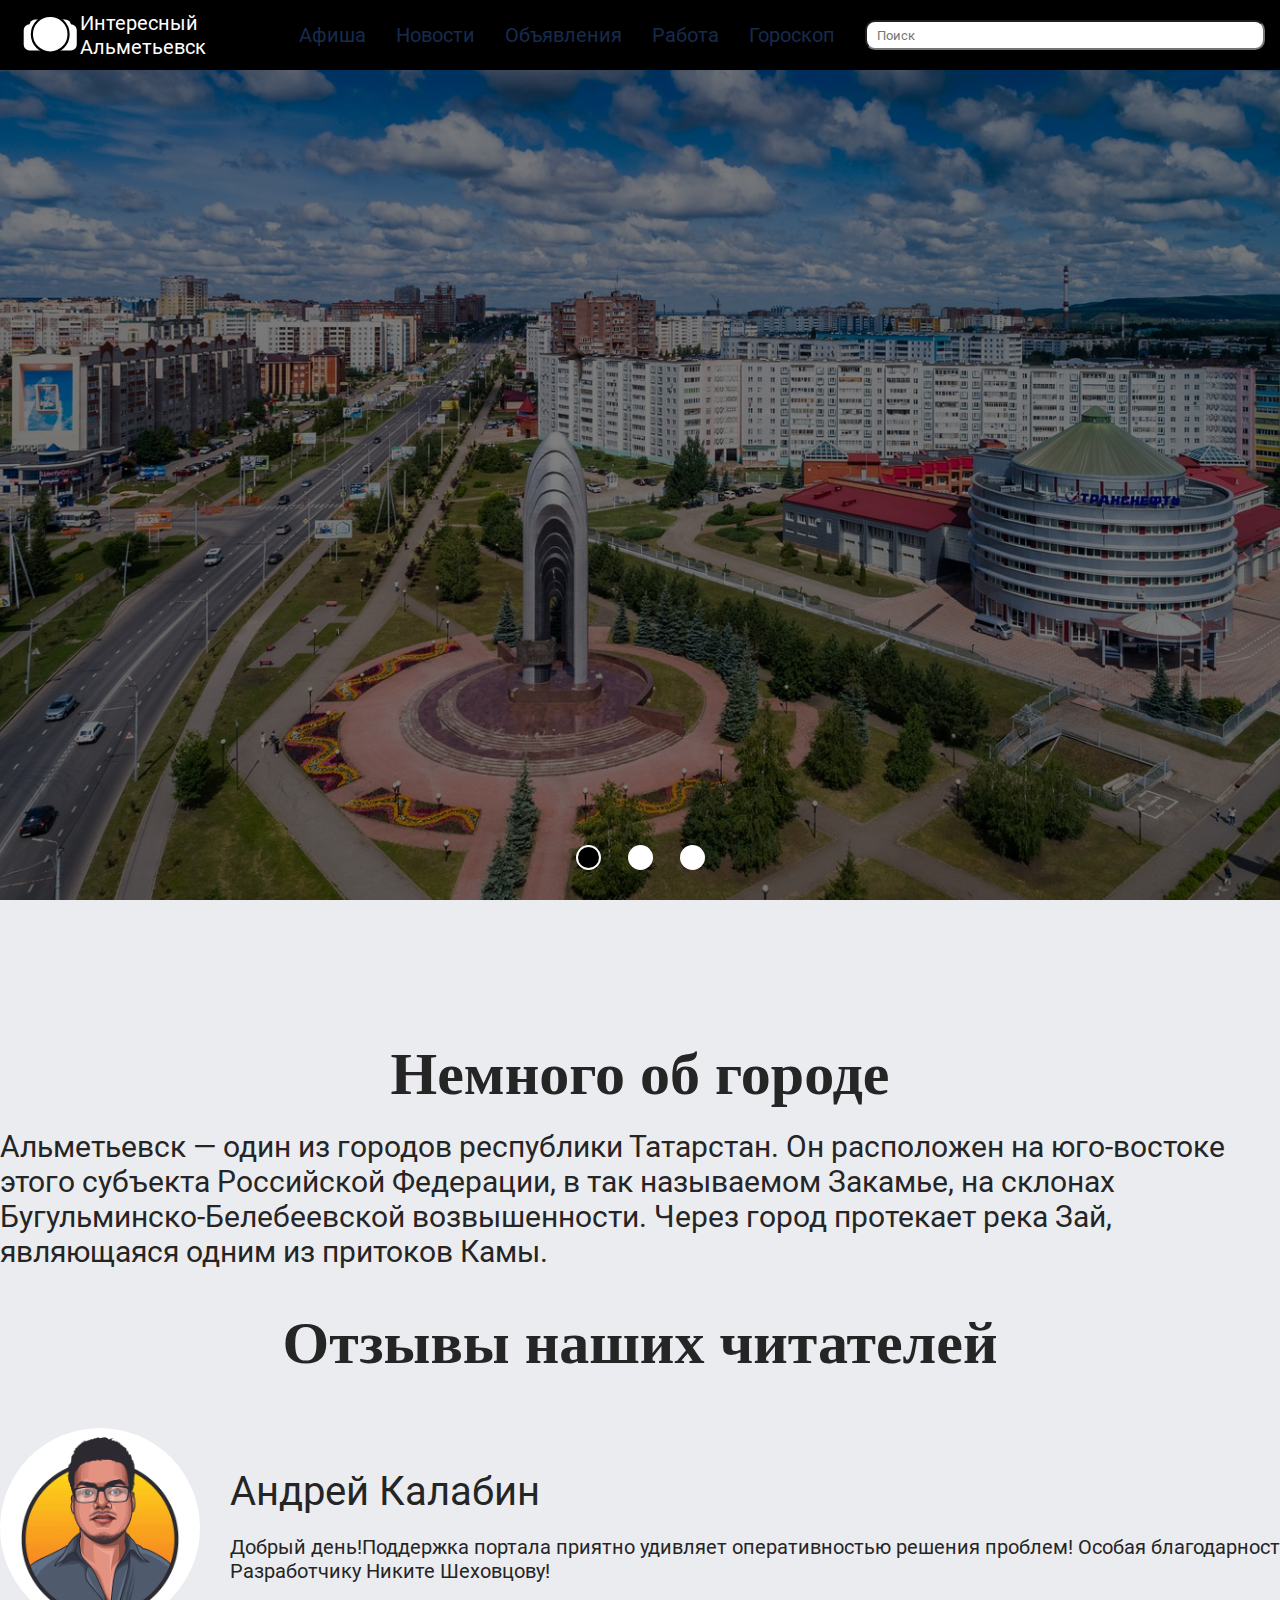
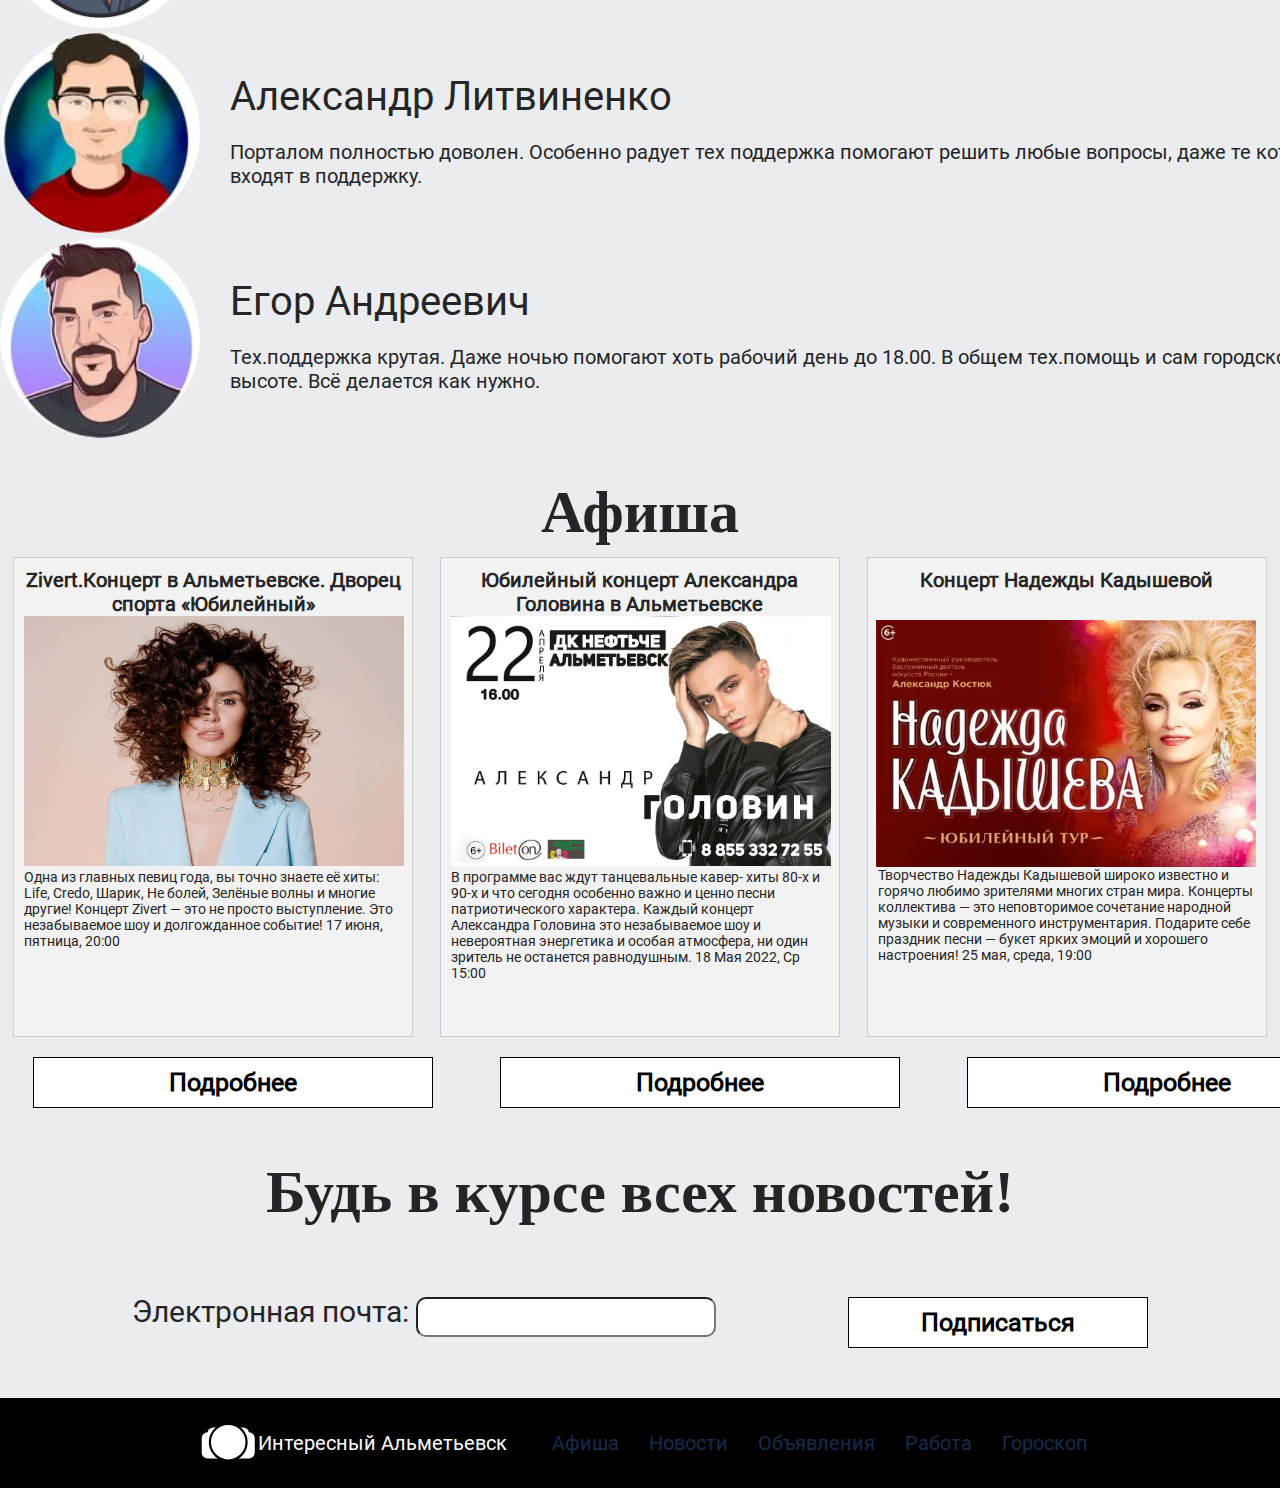
<file: index.html>
<!DOCTYPE html>
<html lang="en">
<head>
    <meta charset="UTF-8">
    <meta name="viewport" content="width=device-width, initial-scale=1.0">
    <link rel="stylesheet" href="style.css">
    <title>События твоего города 24/7</title>
</head>
<header>
        <div class="head">
            <img src="logo.svg" width="100px" height="70px">
            <p>Интересный Альметьевск</p>
            <a href="#promotion">Афиша</a>
            <a href="nov.html">Новости</a>
            <a href="ob.html">Объявления</a>
            <a href="ra.html">Работа</a>
            <a href="go.html">Гороскоп</a>
            
            <form>
                <input type="search" name="q" placeholder="Поиск">
            </form>
        </div>
</header>
<body>
    <div class="slider">
        <input type="radio" name="slide" id="slide-1" checked>
        <input type="radio" name="slide" id="slide-2">
        <input type="radio" name="slide" id="slide-3">

        <div class="slides">
            <div class="slide slide-1">
                <div class="slide-data">
                </div>
            </div>
            <div class="slide slide-2">
                <div class="slide-data">
                    
                        <div class="locations">
                       </select>
                        </div>
                   
                </div>
            </div>
            <div class="slide slide-3">
                <div class="slide-data">
                    
                </div>
            </div>
        </div>
        <div class="dots">
            <label for="slide-1"></label>
            <label for="slide-2"></label>
            <label for="slide-3"></label>
        </div>
    </div>
<div class="content1">
<div class="company">
    <h1 class="zag">Немного об городе</h1>
    <p>Альметьевск — один из городов республики Татарстан. Он расположен на юго-востоке этого субъекта Российской Федерации, в так называемом Закамье, на склонах Бугульминско-Белебеевской возвышенности. Через город протекает река Зай, являющаяся одним из притоков Камы.
    </p>
</div>
<h1 class="zag">Отзывы наших читателей</h1>

<div class="otzivi">
<div class="otzivi2">
    <img src="media/images/people/1.jpg">
    <div class="text">
        <p class="name">Андрей Калабин</p>
        <div class="otz">Добрый день!Поддержка портала приятно удивляет оперативностью решения проблем!
            Особая благодарность Разработчику Никите Шеховцову!</p>
    </div>
</div>
<div class="otzivi2">
    <img src="media/images/people/3.jpg">
    <div class="text">
    <p class="name">Александр Литвиненко</p>
    <p class="otz">Порталом полностью доволен. Особенно радует тех поддержка помогают решить любые вопросы, даже те которые не входят в поддержку.</p>
    </div>
</div>
<div class="otzivi2">
    <img src="media/images/people/5.jpg">
    <div class="text">
        <p class="name">Егор Андреевич</p>
        <p class="otz">Тех.поддержка крутая. Даже ночью помогают хоть рабочий день до 18.00.
            В общем тех.помощь и сам городской портал на высоте. Всё делается как нужно.</p>
    </div>
</div> 
</div>
</div>


</div>
</div>
<a name="promotion"></a>
<h1 class="zag">Афиша</h1>
<div class="content3">
    <div class="promotion">
        <p class="hd">Zivert.Концерт в Альметьевске. Дворец спорта «Юбилейный»</p>
        <img src="media/images/promotions/ziv.jpg" alt="" width="380px" height="250px">
        <p class="tt">Одна из главных певиц года, вы точно знаете её хиты: Life, Credo, Шарик, Не болей, Зелёные волны и многие другие! Концерт Zivert — это не просто выступление. Это незабываемое шоу и долгожданное событие! 17 июня, пятница, 20:00</p>
    </div>
    <div class="promotion">
        <p class="hd">Юбилейный концерт Александра Головина в Альметьевске</p>
        <img src="media/images/promotions/gol.jpg" alt="" width="380px" height="250px">
        <p class="tt">В программе вас ждут танцевальные кавер- хиты 80-х и 90-х и что сегодня особенно важно и ценно песни патриотического характера. Каждый концерт Александра Головина это незабываемое шоу и невероятная энергетика и особая атмосфера, ни один зритель не останется равнодушным. 18 Мая 2022, Ср 15:00
        </p>
    </div>
    <div class="promotion">
        <p class="hd">Концерт Надежды Кадышевой</p>
        <img class="im" src="media/images/promotions/kad.jpg" style="float:right; margin: 0px 0px 0px 15px" alt="" width="380px" height="275px">
        <p class="tt">Творчество Надежды Кадышевой широко известно и горячо любимо зрителями многих стран мира. Концерты коллектива — это неповторимое сочетание народной музыки и современного инструментария. Подарите себе праздник песни — букет ярких эмоций и хорошего настроения! 25 мая, среда, 19:00</p>
    </div>
</div>
<div class="buttons">
<button>Подробнее</button>
<button>Подробнее</button>
<button>Подробнее</button>
</div>
<h1 class="zag">Будь в курсе всех новостей!</h1>
<div class="content4">
    <div class="form-example">
        <label for="">Электронная почта: </label>
        <input type="email" name="email" id="email" required>
      </div>
      <button>Подписаться</button>
</div>
</body>
<footer>
    <div class="foot">
    <img src="logo.svg" width="100px" height="70px">
    <p>Интересный Альметьевск</p>
    <a href="#promotion">Афиша</a>
    <a href="nov.html">Новости</a>
    <a href="ob.html">Объявления</a>
    <a href="ra.html">Работа</a>
    <a href="go.html">Гороскоп</a>
    
    </div>
</footer>
</html>
</file>
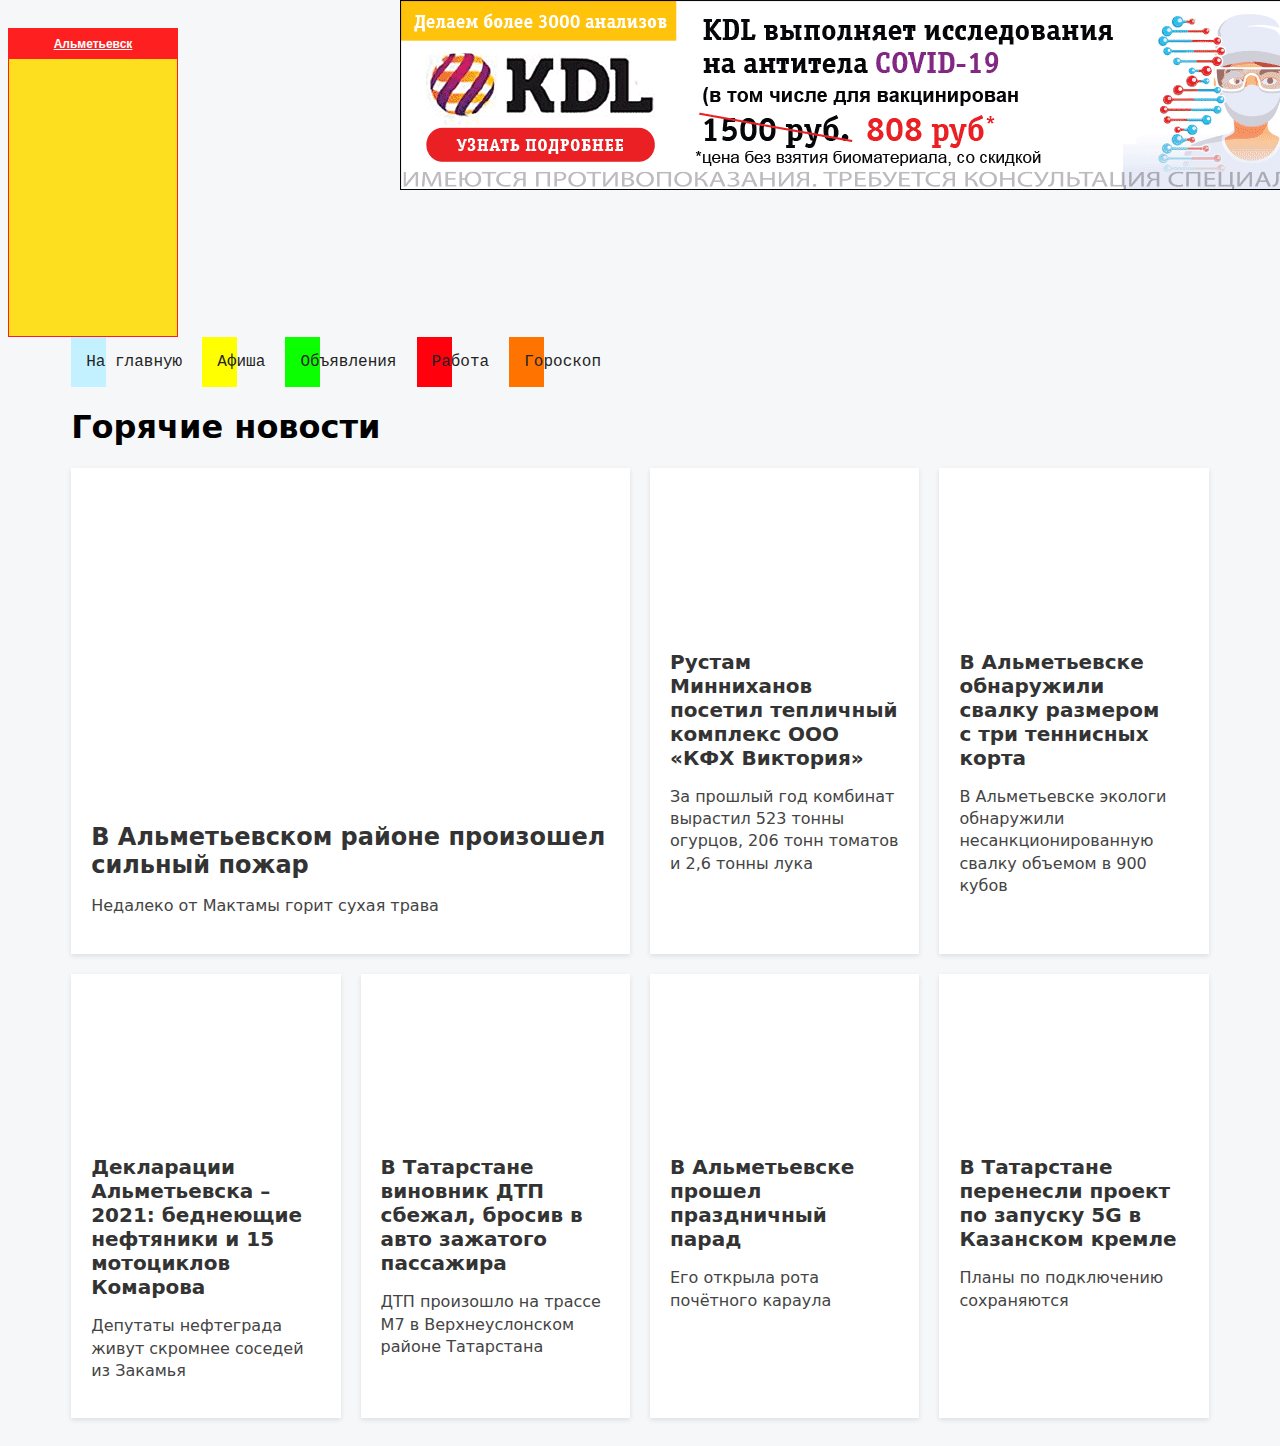
<file: nov.html>
<!DOCTYPE html>
<html lang="en">
<head>
  <meta charset="UTF-8">
  <meta http-equiv="X-UA-Compatible" content="IE=edge">
  <meta name="viewport" content="width=device-width, initial-scale=1.0">
  <link rel="stylesheet" href="nov.css">
  <title>Актуальные новости</title>
 
  <table cellpadding=0 cellspacing=0 width=170 style="border:solid 1px #fe2020;font-family:Arial;font-size:12px;background-color:#fedf20"><tr><td><table width=100% cellpadding=0 cellspacing=0><tr><td width=8 height=30 background="https://rp5.ru/informer/htmlinfa/topshl.png"  bgcolor=#fe2020> </td><td width=* align=center background="https://rp5.ru/informer/htmlinfa/topsh.png" bgcolor=#fe2020><a style="color:#ffffff; font-family:Arial;font-size: 12px;" href="https://rp5.ru/1045/ru"><b>Альметьевск</b></a></td><td width=8 height=30 background="https://rp5.ru/informer/htmlinfa/topshr.png" bgcolor=#fe2020> </td></tr></table></td></tr><tr><td valign=top style="padding:0;"><iframe src="https://rp5.ru/htmla.php?id=1045&lang=ru&um=00000&bg=%23fedf20&ft=%23ffffff&fc=%23fe2020&c=%23000000&f=Arial&s=12&sc=4" width=100% height=274 frameborder=0 scrolling=no style="margin:0;"></iframe></td></tr></table> 
    <center>
	<div class="top_image"><img src="media/images/location/rec.jpg" alt="отцентрированное изображение" /></div>
</center>
<center>
	<div class="to_image"><img src="media/images/location/rec1.jpg" alt="отцентрированное изображение" width="250" height="400" /></div>
</center>
</head>
<body>
<header>
<a href="index.html" class="button-2"><span>На главную</span></a>
<a href="#promotion" class="button-3"><span>Афиша</span></a>
<a href="ob.html" class="button-4"><span>Объявления</span></a>
<a href="ra.html" class="button-5"><span>Работа</span></a>
<a href="go.html" class="button-6"><span>Гороскоп</span></a>

  <h1>Горячие новости</h1>
</header>
<div class="band">
  <div class="item-1">
    <a href="https://almetievsk-ru.ru/news/goryachie-novosti/v-almetevskom-rayone-proizoshel-silnyy-pozhar" class="card">
      <div class="thumb" style="background-image: url(https://s3-us-west-2.amazonaws.com/s.cdpn.io/210284/flex-1.jpg);"></div>
      <article>
        <h1>В Альметьевском районе произошел сильный пожар</h1>
        <p>Недалеко от Мактамы горит сухая трава</p>
      </article>
    </a>
  </div>
  <div class="item-2">
    <a href="https://almetievsk-ru.ru/news/goryachie-novosti/rustam-minnikhanov-posetil-teplichnyy-kompleks-ooo-kfkh-viktoriya" class="card">
      <div class="thumb" style="background-image: url(https://s3-us-west-2.amazonaws.com/s.cdpn.io/210284/users-2.png);"></div>
      <article>
        <h1>Рустам Минниханов посетил тепличный комплекс ООО «КФХ Виктория»</h1>
        <p>За прошлый год комбинат вырастил 523 тонны огурцов, 206 тонн томатов и 2,6 тонны лука</p>
      </article>
    </a>
  </div>
  <div class="item-3">
    <a href="https://news.rambler.ru/ecology/48563720-v-almetevske-obnaruzhili-svalku-razmerom-s-tri-tennisnyh-korta/" class="card">
      <div class="thumb" style="background-image: url(https://s3-us-west-2.amazonaws.com/s.cdpn.io/210284/flex-5.jpg);"></div>
      <article>
        <h1>В Альметьевске обнаружили свалку размером с три теннисных корта </h1>
        <p>В Альметьевске экологи обнаружили несанкционированную свалку объемом в 900 кубов </p>
        
      </article>
    </a>
  </div>
  <div class="item-4">
    <a href="https://www.business-gazeta.ru/article/549438" class="card">
      <div class="thumb" style="background-image: url(https://s3-us-west-2.amazonaws.com/s.cdpn.io/210284/landing.png);"></div>
      <article>
        <h1>Декларации Альметьевска – 2021: беднеющие нефтяники и 15 мотоциклов Комарова</h1>
        <p>Депутаты нефтеграда живут скромнее соседей из Закамья</p>
        
      </article>
    </a>
  </div>
  <div class="item-5">
    <a href="https://almetievsk-ru.ru/news/goryachie-novosti/v-tatarstane-vinovnik-dtp-sbezhal-brosiv-v-avto-zazhatogo-passazhira" class="card">
      <div class="thumb" style="background-image: url(https://s3-us-west-2.amazonaws.com/s.cdpn.io/210284/strange.jpg);"></div>
      <article>
        <h1>В Татарстане виновник ДТП сбежал, бросив в авто зажатого пассажира</h1>
        <p>ДТП произошло на трассе М7 в Верхнеуслонском районе Татарстана</p>
      </article>
    </a>
  </div>
  <div class="item-6">
    <a href="https://almetievsk-ru.ru/news/goryachie-novosti/v-almetevske-proshel-prazdnichnyy-parad" class="card">
      <div class="thumb" style="background-image: url(https://s3-us-west-2.amazonaws.com/s.cdpn.io/210284/flor.jpg);"></div>
      <article>
        <h1>В Альметьевске прошел праздничный парад</h1>

        <p>Его открыла рота почётного караула</p>
      </article>
    </a>
  </div>
  <div class="item-7">
    <a href="https://almetievsk-ru.ru/news/goryachie-novosti/v-tatarstane-perenesli-proekt-po-zapusku-5g-v-kazanskom-kremle" class="card">
      <div class="thumb" style="background-image: url(https://s3-us-west-2.amazonaws.com/s.cdpn.io/210284/china.png);"></div>
      <article>
        <h1>В Татарстане перенесли проект по запуску 5G в Казанском кремле</h1>
        <p>Планы по подключению сохраняются</p>
      </article>
    </a>
  </div>
</div>
</body>
</html>
</file>
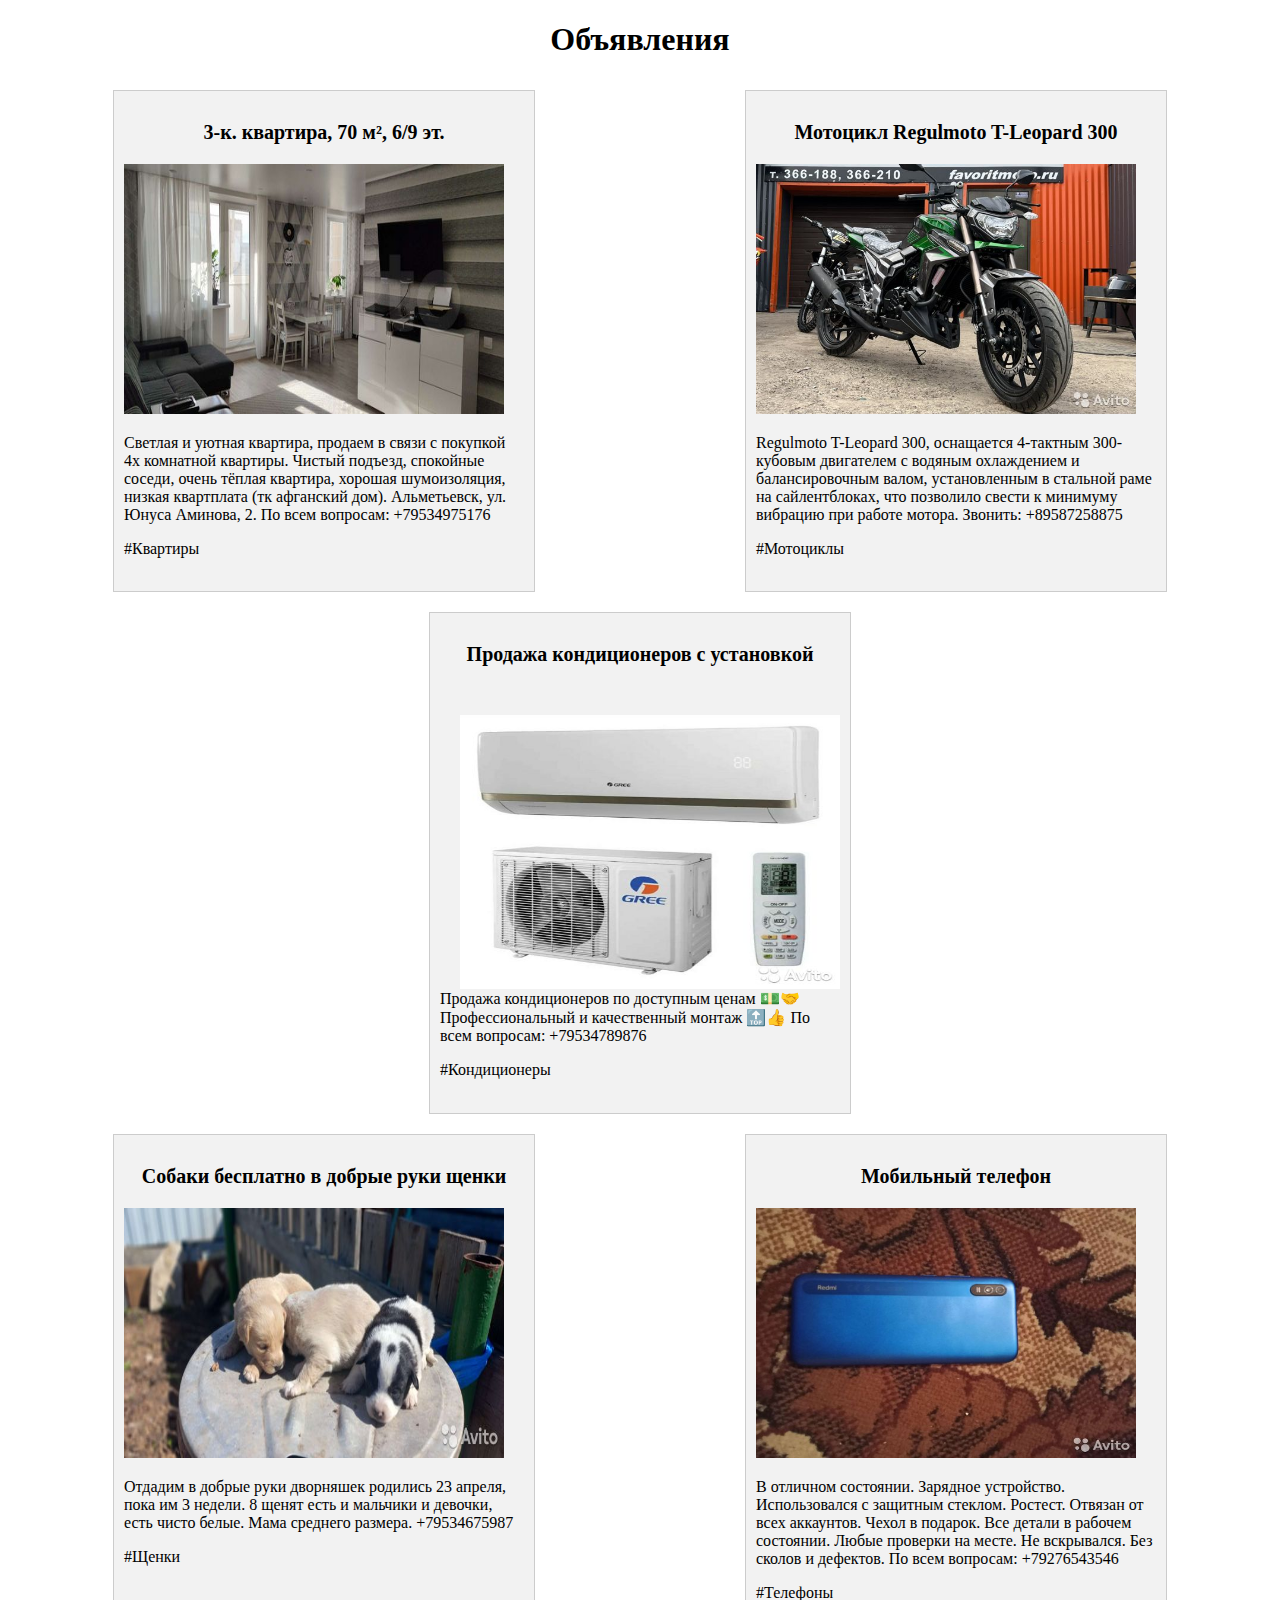
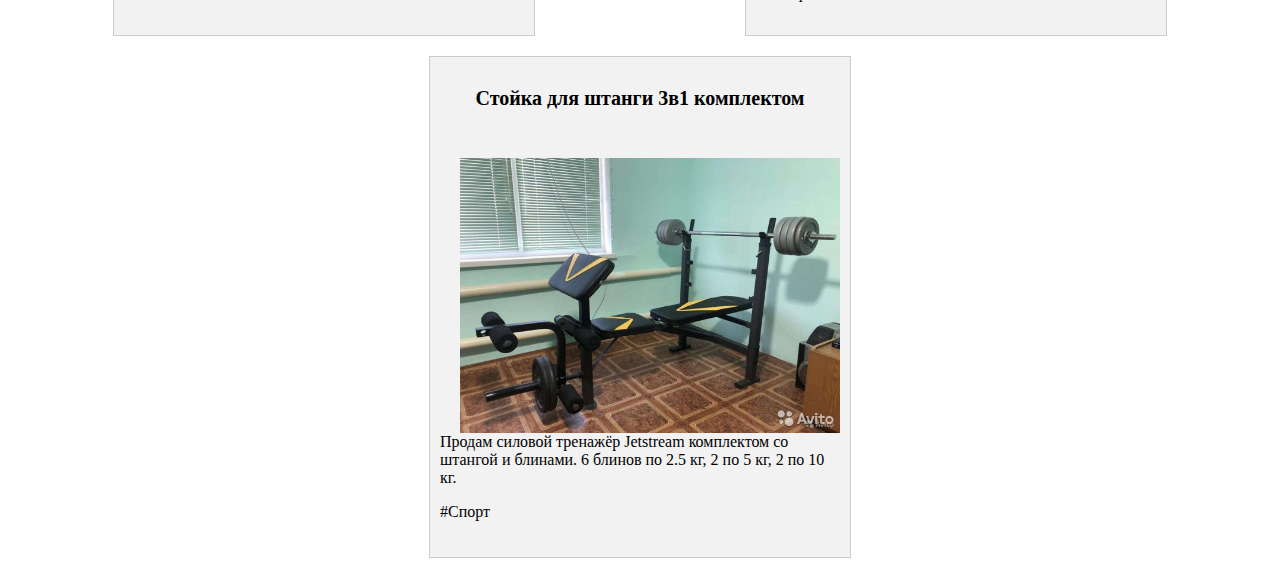
<file: ob.html>
<!DOCTYPE html>
<html lang="en">
<head>
  <meta charset="UTF-8">
  <meta http-equiv="X-UA-Compatible" content="IE=edge">
  <meta name="viewport" content="width=device-width, initial-scale=1.0">
  <link rel="stylesheet" href="ob.css">
  <title>#Объявления</title>
</head>
<body>
<a name="promotion"></a>
<h1 class="zag"><center>Объявления</h1></center>
<div class="content3">
    <div class="promotion">
        <p class="hd">3-к. квартира, 70 м², 6/9 эт.</p>
        <img src="media/images/promotions/kv.jpg" alt="" width="380px" height="250px">
        <p class="tt">Светлая и уютная квартира, продаем в связи с покупкой 4х комнатной квартиры. Чистый подъезд, спокойные соседи, очень тёплая квартира, хорошая шумоизоляция, низкая квартплата (тк афганский дом). Альметьевск, ул. Юнуса Аминова, 2. По всем вопросам:   +79534975176</p>
    <p>#Квартиры</p>
	</div>
    <div class="promotion">
        <p class="hd">Мотоцикл Regulmoto T-Leopard 300</p>
        <img src="media/images/promotions/mo.jpg" alt="" width="380px" height="250px">
        <p class="tt">Regulmoto T-Leopard 300, оснащается 4-тактным 300-кубовым двигателем с водяным охлаждением и балансировочным валом, установленным в стальной раме на сайлентблоках, что позволило свести к минимуму вибрацию при работе мотора. Звонить: +89587258875</p>
    <p>#Мотоциклы</p>
	</div>
    <div class="promotion">
        <p class="hd">Продажа кондиционеров с установкой</p>
        <img class="im" src="media/images/promotions/ko.jpg" style="float:right; margin: 0px 0px 0px 15px" alt="" width="380px" height="275px">
        <p class="tt">Продажа кондиционеров по доступным ценам 💵🤝
Профессиональный и качественный монтаж 🔝👍
  По всем вопросам: +79534789876
  <p>#Кондиционеры</p>

</p>
    </div>
</div>

<a name="promotion"></a>
<div class="content3">
    <div class="promotion">
        <p class="hd">Собаки бесплатно в добрые руки щенки</p>
        <img src="media/images/promotions/so.jpg" alt="" width="380px" height="250px">
        <p class="tt">Отдадим в добрые руки дворняшек родились 23 апреля, пока им 3 недели. 8 щенят есть и мальчики и девочки, есть чисто белые. Мама среднего размера. +79534675987</p>
    <p>#Щенки </p>
	</div>
    <div class="promotion">
        <p class="hd">Мобильный телефон</p>
        <img src="media/images/promotions/te.jpg" alt="" width="380px" height="250px">
        <p class="tt">В отличном состоянии. Зарядное устройство. Использовался с защитным стеклом. Ростест. Отвязан от всех аккаунтов. Чехол в подарок. Все детали в рабочем состоянии. Любые проверки на месте. Не вскрывался. Без сколов и дефектов. По всем вопросам: +79276543546</p>
    <p>#Телефоны </p>
	</div>
    <div class="promotion">
        <p class="hd">Стойка для штанги 3в1 комплектом</p>
        <img class="im" src="media/images/promotions/sh.jpg" style="float:right; margin: 0px 0px 0px 15px" alt="" width="380px" height="275px">
        <p class="tt">Продам силовой тренажёр Jetstream комплектом со штангой и блинами. 6 блинов по 2.5 кг, 2 по 5 кг, 2 по 10 кг.
  <p>#Спорт</p>

</p>
    </div>
</div>
</body>
</html>
</file>
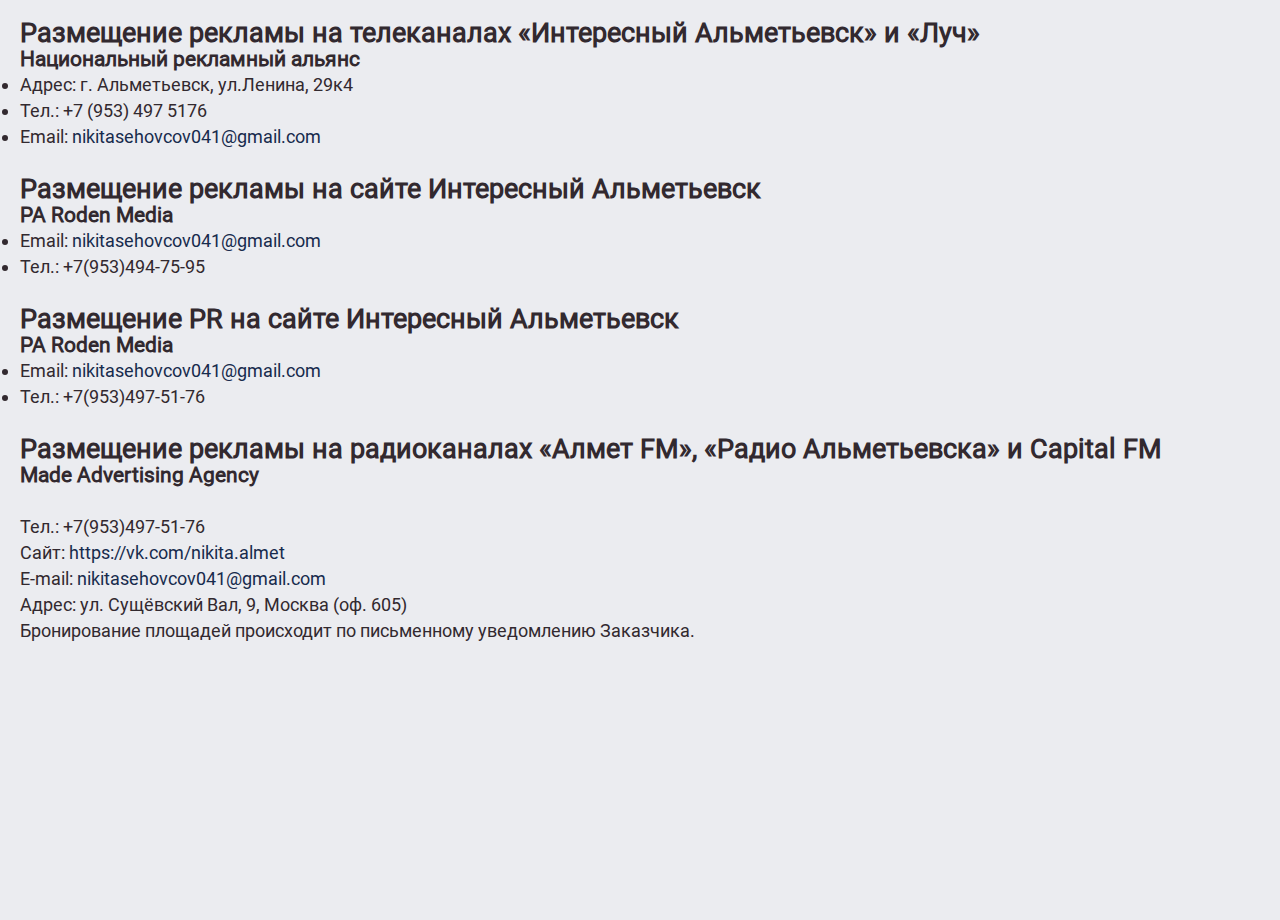
<file: rec.html>
<!DOCTYPE html>
<html lang="en">
<head>
  <meta charset="UTF-8">
  <meta http-equiv="X-UA-Compatible" content="IE=edge">
  <link rel="stylesheet" href="style.css">
  <meta name="viewport" content="width=device-width, initial-scale=1.0">
  <title>Размещение рекламы - Интересный Альметьевск</title>
</head>
<body>
<div class="b-content" style="padding-top: 0px;">

	<div class="g-columns g-columns_sidebar g-clearfix">
		<div class="g-columns-left">

			<div class="b-material b-material_doc">

				<div class="b-material-before-body b-material-before-body_doc">

					

				</div>

				<div class="b-material-body">

					<h2>Размещение рекламы на телеканалах «Интересный Альметьевск» и «Луч»</h2><h3>Национальный рекламный альянс</h3><ul><li>Адрес: г. Альметьевск, ул.Ленина, 29к4</li><li>Тел.: +7 (953) 497 5176</li><li>Email: <a href="mailto:info-reg@nra.media">nikitasehovcov041@gmail.com</a></li></ul><br><p></p><h2>Размещение рекламы на сайте Интересный Альметьевск</h2><h3>РА Roden Media</h3><ul><li>Email: <a href="mailto:ad.m24@roden-media.ru">nikitasehovcov041@gmail.com</a></li><li>Тел.: +7(953)494-75-95</li></ul><br><p></p><h2>Размещение PR на сайте Интересный Альметьевск</h2><h3>РА Roden Media</h3><ul><li>Email: <a href="mailto:ad.m24@roden-media.ru">nikitasehovcov041@gmail.com</a></li><li>Тел.: +7(953)497-51-76</li></ul><br><p></p><h2>Размещение рекламы на радиоканалах «Алмет FM», «Радио Альметьевска» и Capital FM</h2><h3>Made Advertising Agency</h3><p><br>Тел.: +7(953)497-51-76<br>Сайт: <a href="https://vk.com/nikita.almet">https://vk.com/nikita.almet</a><br>E-mail: <a href="mailto:skhokhlov@admade.ru">nikitasehovcov041@gmail.com</a><br>Адрес: ул. Сущёвский Вал, 9, Москва (оф. 605)</p><p>Бронирование площадей происходит по письменному уведомлению Заказчика.</p>

				</div>
</body>
</html>
</file>
<file: style.css>
* {
    margin: 0;
    padding: 0;
    box-sizing: border-box;
    font-family: roboto;
}

@font-face {
    font-family: roboto;
    src: url(Roboto-Regular.ttf);
}

header {
    margin: 0 auto;
    width: 100%;
    display: flex;
    align-items: center;
    justify-content: space-evenly;
    height: 70px;
    top: 0;
    position: fixed;
    z-index: 2;
    box-shadow: none;
    background-color: #000;
}

.head {
    display: flex;
    align-items: center;
    max-width: 1600px;
    justify-content: space-evenly;
}

.head img {
    margin-top: 20px;
}

header input {
    border-radius: 10px;
    height: 30px;
    width: 400px;
    background: #fff;
    outline: none;
    margin-right: 15px;
    margin-left: 15px;
    padding-left: 10px;
}

header a{
    text-decoration: none;
    color: rgb(255, 255, 255);
    font-size: 20px;
    margin-right: 15px;
    margin-left: 15px;
}

header a:hover {
    color: red;
}


.slider {
    position: relative;
    width: 100%;
    height: 100vh;
    overflow: hidden;
  }
  
  .slides {
    position: absolute;
    left: 0;
    width: 300%;
    height: 100%;
    transition: 2s ease;
  }
  
  .slide {
    width: 33.33%;
    height: 100%;
    float: left;
    position: relative;
    background-size: cover;
    background-repeat: no-repeat;
    background-position: center center;
  }
  
  .slide::before {
    content: "";
    position: absolute;
    width: 100%;
    height: 100%;
    left: 0;
    background-color: rgba(0,0,0,0.5);
  }
  
  .slide-data {
    width: 100%;
    position: absolute;
    top: 50%;
    color: #fff;
    text-align: center;
    transform: translateY(-50%);
    padding: 0 20%;
  }
  
  .slide-data h1 {
    font-weight: bolder;
    text-transform: uppercase;
    font-size: 45px;
  }
  
  .slide-data p {
    font-size: 18px;
    margin-bottom: 10px;
  }
  
  .slide-data button {
    padding: 10px 25px;
    color: #fff;
    border: 1px solid #fff;
    background: transparent;
    outline: none;
    font-size: 25px;
    font-weight: bolder;
  }
  
  .slide-data button:hover {
    color: #000;
    background-color: #fff;
  }
  
  .slide-1 {
    background-image: url(media/images/location/almet.jpg);
  }
  
  .slide-2 {
    background-image: url(media/images/location/alme.jpg);
  }
  
  .slide-3 {
    background-image: url(media/images/location/alm.jpg);
  }
  
  .slider {
    display: flex;
    position: absolute;
    top: 50%;
    transform: translateY(-50%);
    color: #fff;
    font-size: 60px;
    transition: 0.4s linear;
  }
  
  .slider input:nth-child(1):checked ~ .slides {
    left: 0;
  }
  
  .slider input:nth-child(2):checked ~ .slides {
    left: -100%;
  }
  
  .slider input:nth-child(3):checked ~ .slides {
    left: -200%;
  }

  .slider .dots {
    width: 100%;
    text-align: center;
    position: absolute;
    bottom: 15px;
  }
  
  .slider .dots label {
    display: inline-block;
    border-radius: 100%;
    margin: 0 6px;
    width: 25px;
    height: 25px;
    background-color: #fff;
  }
  
  .slider input:nth-child(1):checked ~ .dots label:nth-child(1),
  .slider input:nth-child(2):checked ~ .dots label:nth-child(2),
  .slider input:nth-child(3):checked ~ .dots label:nth-child(3) {
    background-color: #000;
    border: 2px solid #fff;
  }
  
  .slides input {
    border-radius: 10px;
    height: 40px;
    width: 300px;
    background: #fff;
    outline: none;
    padding-left: 10px;
  }

  .slides label {
      font-size: 30px;
  }

  .slides select {
        border-radius: 10px;
        height: 40px;
        width: 300px;
        background: #fff;
        outline: none;
        
  }
  .content1 {
    margin: 0 auto;
    max-width: 1400px;
    text-align: left;
    margin-top: 1000px;
}

.company h1 {
    text-align: center;
    font-size: 60px;
}

.company p {
    font-size: 30px;
    padding-top: 20px;
}

.zag {
    text-align: center;
    font-size: 60px;
    padding-top: 40px;
}

.otzivi img {
    float: left;
    margin-right: 30px;
    border-radius: 150px;
    width: 200px;
    height: 200px;
}

.otzivi2 {
    padding-top: 50px;
}

.name {
    font-size: 40px;
    float: left;
    margin-top: 40px;
}

.otz{
    font-size: 20px;
    float: left;
    margin-top: 20px;
}

.text {
    display: flex;
    flex-wrap: wrap;
}

.otzivi {
    margin: 0 auto;
    width: 1400px;
    text-align: left;
    display: flex;
    flex-direction: column;
    justify-content: space-between;
}

.content2 {
    margin: 0 auto;
    width: 100%;
    background-color:#f2f2f2;
    height: 360px;
}

.content2-1 {
    margin: 0 auto;
    width: 1400px;
    text-align: left;
    margin-top: 50px;
    padding-top: 30px;
}

.content2 img {
    float: right;
    width: 500px;
    height: 300px;
}
.content2 input {
    border-radius: 10px;
    height: 40px;
    width: 300px;
    background: #fff;
    outline: none;
    padding-left: 10px;
    margin-top: 20px;
  }

  .content2 label{
    font-size: 30px;
  }

  .content2 button {
    padding: 10px 25px;
    color: rgb(0, 0, 0);
    border: 1px solid rgb(0, 0, 0);
    background: #fff;
    outline: none;
    font-size: 25px;
    font-weight: bolder;
    margin-top: 20px;
  }
  
  .content2 button:hover {
    color: rgb(255, 255, 255);
    background-color: rgb(0, 0, 0);
  }

  .content3 {
    display: flex;
    justify-content: space-evenly;
    align-items: center;
    flex-wrap: wrap;
    max-width: 1400px;
    margin: 0 auto;
  }

  .promotion {
    border: 1px solid #ccc;
    margin: 10px auto;
    padding: 10px;
    width: 400px;
    height: 480px;
    background-color: #f2f2f2;
  }

  .hd {
      font-weight: bold;
      font-size: 20px;
      text-align: center;
  }

  .im {
      padding-top: 28px;
  }

  .buttons button {
    padding: 10px 25px;
    color: rgb(0, 0, 0);
    border: 1px solid rgb(0, 0, 0);
    background: #fff;
    outline: none;
    font-size: 25px;
    font-weight: bolder;
    margin-top: 20px;
    width: 400px;
    margin: 10px auto;
  }

  .buttons button:hover {
    color: rgb(255, 255, 255);
    background-color: rgb(0, 0, 0);
  }

  .buttons {
    display: flex;
    justify-content: space-evenly;
    align-items: center;
    width: 1400px;
    margin: 0 auto;
  }

  .content4 {
    margin: 0 auto;
    max-width: 1400px;
    text-align: left;
    margin-top: 50px;
    display: flex;
    justify-content: space-evenly;
    margin-bottom: 50px;
}

.content4 input {
    border-radius: 10px;
    height: 40px;
    width: 300px;
    background: #fff;
    outline: none;
    padding-left: 10px;
    margin-top: 20px;
  }

  .content4 label{
    font-size: 30px;
  }
 
  .content4 button {
    padding: 10px 25px;
    color: rgb(0, 0, 0);
    border: 1px solid rgb(0, 0, 0);
    background: #fff;
    outline: none;
    font-size: 25px;
    font-weight: bolder;
    margin-top: 20px;
    width: 300px;
  }
  
  .content4 button:hover {
    color: rgb(255, 255, 255);
    background-color: rgb(0, 0, 0);
  }

  footer {
    margin: 0 auto;
    width: 100%;
    display: flex;
    align-items: center;
    justify-content: space-evenly;
    height: 90px;
    box-shadow: none;
    background-color: black;
}
.foot {
    display: flex;
    align-items: center;
    max-width: 1600px;
    justify-content: space-evenly;
}

footer a{
    text-decoration: none;
    color: rgb(255, 255, 255);
    font-size: 20px;
    margin-right: 15px;
    margin-left: 15px;
}

footer a:hover {
    color: red;
}

.foot img {
    margin-top: 20px;
}

.foot p {
    color: #fff;
    font-size: 20px;
    margin-left: -20px;
    margin-right: 30px;
}

.head p {
    color: #fff;
    font-size: 20px;
    margin-left: -20px;
    margin-right: 30px;
}

element.style {
}
.b-material-before-body {
    margin: 0 0 20px 0;
    position: relative;
}
* {
    padding: 0;
    margin: 0;
}
div {
    display: block;
}
.b-material {
    font-family: 'Open Sans';
    padding: 0 40px 0 20px;
    font-size: 18px;
    line-height: 26px;
    color: #32292f;
    position: relative;
    margin: 0;
}
body {
    font-family: ProximaNova;
    font-size: 14px;
    line-height: auto;
    background: #fff;
    color: #252525;
    min-width: 320px;
    -webkit-text-size-adjust: none;
}
/* RESET */
* {
  margin: 0;
  padding: 0;
  box-sizing: border-box;
}

body {
  background: #ebecf0;
  font-family: "Open Sans", sans-serif;
  min-height: 100vh;

  a {
    text-decoration: none;
    color: #172b4d;
  }

  h1 {
    font-family: "Song Myung", serif;
  }
}

/* DEFAULT STYLE */
:root {
  font-size: 16px;
  --card-img-height: 200px;
}
.card-container {
  width: 100%;
  height: 100vh;
  display: flex;
  flex-flow: row wrap;
  justify-content: center;
  align-items: center;
  transition: all 200ms ease-in-out;
}

.card {
  align-self: flex-start;
  position: relative;
  width: 325px;
  min-width: 275px;
  margin: 1.25rem 0.75rem;
  background: white;
  transition: all 300ms ease-in-out;

  .card-img {
    visibility: hidden;
    width: 100%;
    height: var(--card-img-height);
    background-repeat: no-repeat;
    background-position: center center;
    background-size: cover;
  }

  .card-img-hovered {
    --card-img-hovered-overlay: linear-gradient(
      to bottom,
      rgba(0, 0, 0, 0),
      rgba(0, 0, 0, 0)
    );
    transition: all 350ms ease-in-out;
    background-repeat: no-repeat;
    background-position: center center;
    background-size: cover;
    width: 100%;
    position: absolute;
    height: var(--card-img-height);
    top: 0;
  }

  .card-info {
    position: relative;
    padding: 0.75rem 1.25rem;
    transition: all 200ms ease-in-out;

    .card-about {
      display: flex;
      justify-content: space-between;
      align-items: center;
      padding: 0.75rem 0;
      transition: all 200ms ease-in-out;

      .card-tag {
        width: 60px;
        max-width: 100px;
        padding: 0.2rem 0.5rem;
        font-size: 12px;
        text-align: center;
        text-transform: uppercase;
        letter-spacing: 1px;
        background: #505f79;
        color: #fff;

        &.tag-news {
          background: #36b37e;
        }

        &.tag-deals {
          background: #ffab00;
        }

        &.tag-politics {
          width: 71px;
          background: #ff5630;
        }
      }
    }

    .card-title {
      z-index: 10;
      font-size: 1.5rem;
      padding-bottom: 0.75rem;
      transition: all 350ms ease-in-out;
    }

    .card-creator {
      padding-bottom: 0.75rem;
      transition: all 250ms ease-in-out;
    }
  }

  &:hover {
    cursor: pointer;
    box-shadow: 0px 15px 35px rgba(227, 252, 239, 0.1),
      0px 5px 15px rgba(0, 0, 0, 0.07);
    transform: scale(1.025);

    .card-img-hovered {
      --card-img-hovered-overlay: linear-gradient(
        to bottom,
        rgba(0, 0, 0, 0),
        rgba(0, 0, 0, 0.65)
      );
      height: 100%;
    }

    .card-about,
    .card-creator {
      opacity: 0;
    }

    .card-info {
      background-color: transparent;
    }

    .card-title {
      color: #ebecf0;
      // margin-bottom: -40px;
      transform: translate(0,40px);
    }
  }
}

// CARD IMAGES
.card-1 {
  .card-img,
  .card-img-hovered {
    background-image: var(--card-img-hovered-overlay),
      url(https://source.unsplash.com/Qm_n6aoYzDs);
  }
}

.card-2 {
  .card-img,
  .card-img-hovered {
    background-image: var(--card-img-hovered-overlay),
      url(https://source.unsplash.com/C-v1p2DTakA);
  }
}

.card-3 {
  .card-img,
  .card-img-hovered {
    background-image: var(--card-img-hovered-overlay),
      url(https://source.unsplash.com/V0L1LH7qWOQ);
  }
}

.card-4 {
  .card-img,
  .card-img-hovered {
    background-image: var(--card-img-hovered-overlay),
      url(https://source.unsplash.com/zAi2Is48-MA);
  }
}
</file>
<file: nov.css>
html {
  background: #f5f7f8;
  font-family: system-ui;
  -webkit-font-smoothing: antialiased;
  padding: 20px 0;
}

header {
  width: 90%;
  max-width: 1240px;
  margin: 0 auto;
}
.band {
  width: 90%;
  max-width: 1240px;
  margin: 0 auto;
  
  display: grid;
  
  grid-template-columns: 1fr;
  grid-template-rows: auto;
  grid-gap: 20px;
  
  @media (min-width: 30em) {
    grid-template-columns: 1fr 1fr;
  }
  
  @media (min-width: 60em) {
    grid-template-columns: repeat(4, 1fr);
  }
}

.card {
  background: white;
  text-decoration: none;
  color: #444;
  box-shadow: 0 2px 5px rgba(0,0,0,0.1);
  display: flex;
  flex-direction: column;
  min-height: 100%;
  
  // sets up hover state
  position: relative;
  top: 0;
  transition: all .1s ease-in;
    
  &:hover {
    top: -2px;
    box-shadow: 0 4px 5px rgba(0,0,0,0.2);
  }
  
  article {
    padding: 20px;
    flex: 1;
    
    display: flex;
    flex-direction: column;
    justify-content: space-between;
  }
  
  h1 {
    font-size: 20px;
    margin: 0;
    color: #333;
  }
  
  p {
    flex: 1;
    line-height: 1.4;
  }
  
  span {
    font-size: 12px;
    font-weight: bold;
    color: #999;
    text-transform: uppercase;
    letter-spacing: .05em;
    margin: 2em 0 0 0;
  }
  
  .thumb {
    padding-bottom: 60%;
    background-size: cover;
    background-position: center center;
  }
}

.item-1 {
  @media (min-width: 60em) {
    grid-column: 1 / span 2;
    
    h1 {
      font-size: 24px;
    }
  }
}

.button-2 {
    text-decoration: none;
    position: relative;
    display: inline-block;
    height: 50px;
    line-height: 50px;
    padding: 0 15px;
    font-family: monospace;
    font-size: 16px;
    color: #232323;
}
.button-2 span {
    position: relative;
}
.button-2:before {
    content: "";
    position: absolute;
    top: 0;
    left: 0;
    width: 35px;
    height: 100%;
    background: #C4F1FF;
    transition: .3s ease-in-out;
}

.button-2:hover:before {
    width: 100%;
}

.button-3 {
    text-decoration: none;
    position: relative;
    display: inline-block;
    height: 50px;
    line-height: 50px;
    padding: 0 15px;
    font-family: monospace;
    font-size: 16px;
    color: #232323;
}
.button-3 span {
    position: relative;
}
.button-3:before {
    content: "";
    position: absolute;
    top: 0;
    left: 0;
    width: 35px;
    height: 100%;
    background: #ffff00;
    transition: .3s ease-in-out;
}
.button-3:hover:before {
    width: 100%;
}

.button-4 {
    text-decoration: none;
    position: relative;
    display: inline-block;
    height: 50px;
    line-height: 50px;
    padding: 0 15px;
    font-family: monospace;
    font-size: 16px;
    color: #232323;
}
.button-4 span {
    position: relative;
}
.button-4:before {
    content: "";
    position: absolute;
    top: 0;
    left: 0;
    width: 35px;
    height: 100%;
    background: #0cff00;
    transition: .3s ease-in-out;
}
.button-4:hover:before {
    width: 100%;
}

.button-5 {
    text-decoration: none;
    position: relative;
    display: inline-block;
    height: 50px;
    line-height: 50px;
    padding: 0 15px;
    font-family: monospace;
    font-size: 16px;
    color: #232323;
}
.button-5 span {
    position: relative;
}
.button-5:before {
    content: "";
    position: absolute;
    top: 0;
    left: 0;
    width: 35px;
    height: 100%;
    background: #ff000c;
    transition: .3s ease-in-out;
}
.button-5:hover:before {
    width: 100%;
}

.button-6 {
    text-decoration: none;
    position: relative;
    display: inline-block;
    height: 50px;
    line-height: 50px;
    padding: 0 15px;
    font-family: monospace;
    font-size: 16px;
    color: #232323;
}
.button-6 span {
    position: relative;
}
.button-6:before {
    content: "";
    position: absolute;
    top: 0;
    left: 0;
    width: 35px;
    height: 100%;
    background: #ff7300;
    transition: .3s ease-in-out;
}
.button-6:hover:before {
    width: 100%;
}

.top_image {

	position:absolute;
	top:0px;
	left:400px
}
.to_image {

	position:absolute;
	top:0px;
	left:400px
	position: absolute;
    left: 1550px;
}
</file>
<file: ob.css>
.content3 {
    display: flex;
    justify-content: space-evenly;
    align-items: center;
    flex-wrap: wrap;
    max-width: 1400px;
    margin: 0 auto;
  }

  .promotion {
    border: 1px solid #ccc;
    margin: 10px auto;
    padding: 10px;
    width: 400px;
    height: 480px;
    background-color: #f2f2f2;
  }

  .hd {
      font-weight: bold;
      font-size: 20px;
      text-align: center;
  }

  .im {
      padding-top: 28px;
  }

  .buttons button {
    padding: 10px 25px;
    color: rgb(0, 0, 0);
    border: 1px solid rgb(0, 0, 0);
    background: #fff;
    outline: none;
    font-size: 25px;
    font-weight: bolder;
    margin-top: 20px;
    width: 400px;
    margin: 10px auto;
  }

  .buttons button:hover {
    color: rgb(255, 255, 255);
    background-color: rgb(0, 0, 0);
  }

  .buttons {
    display: flex;
    justify-content: space-evenly;
    align-items: center;
    width: 1400px;
    margin: 0 auto;
  }
.content4 {
    margin: 0 auto;
    max-width: 1400px;
    text-align: left;
    margin-top: 50px;
    display: flex;
    justify-content: space-evenly;
    margin-bottom: 50px;
}

.content4 input {
    border-radius: 10px;
    height: 40px;
    width: 300px;
    background: #fff;
    outline: none;
    padding-left: 10px;
    margin-top: 20px;
  }

  .content4 label{
    font-size: 30px;
  }
 
  .content4 button {
    padding: 10px 25px;
    color: rgb(0, 0, 0);
    border: 1px solid rgb(0, 0, 0);
    background: #fff;
    outline: none;
    font-size: 25px;
    font-weight: bolder;
    margin-top: 20px;
    width: 300px;
  }
  
  .content4 button:hover {
    color: rgb(255, 255, 255);
    background-color: rgb(0, 0, 0);
  }

  footer {
    margin: 0 auto;
    width: 100%;
    display: flex;
    align-items: center;
    justify-content: space-evenly;
    height: 90px;
    box-shadow: none;
    background-color: black;
}
.foot {
    display: flex;
    align-items: center;
    max-width: 1600px;
    justify-content: space-evenly;
}
</file>
